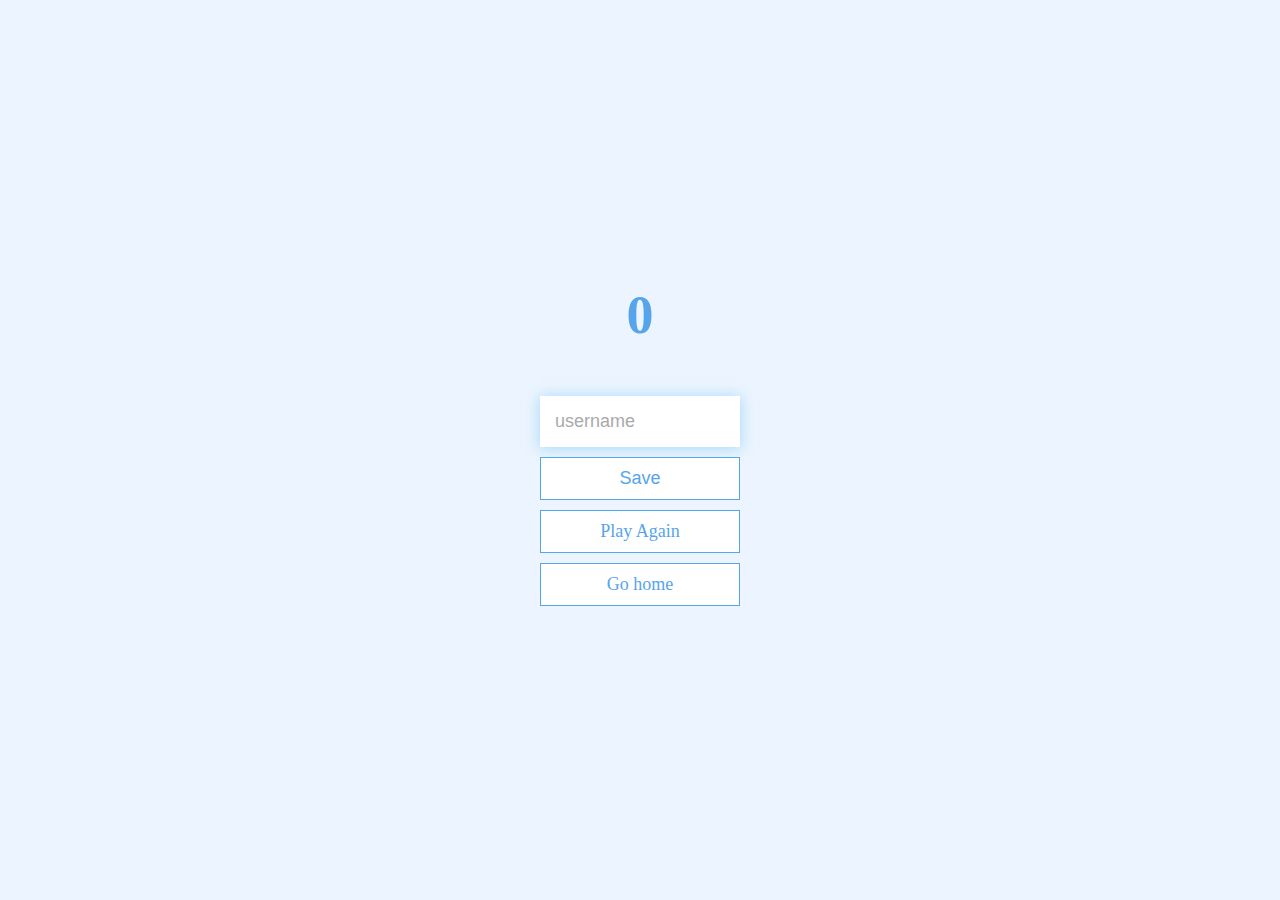
<file: Main/end.html>
<!DOCTYPE html>
<html lang="en">

<head>
    <meta charset="UTF-8">
    <meta name="viewport" content="width=device-width, initial-scale=1.0">
    <title>Congrats</title>
    <link rel="stylesheet" href="style.css">
</head>

<body>
    <div class="container">
        <div id="end" class="flex-center flex-column">
            <h1 id="finalScore">0</h1>
            <form action="">
                <input type="text" name="username" id="username" placeholder="username">
            
            <button type="submit" class="btn" id="saveScoreBtn" onclick="saveHighScore(event)" disabled>
                Save
            </button>
        </form>
        <a href="game.html" class="btn">Play Again</a>
        <a href="" class="btn">Go home</a>
        </div>
    </div>
    <script src="end.js"></script>
</body>

</html>
</file>
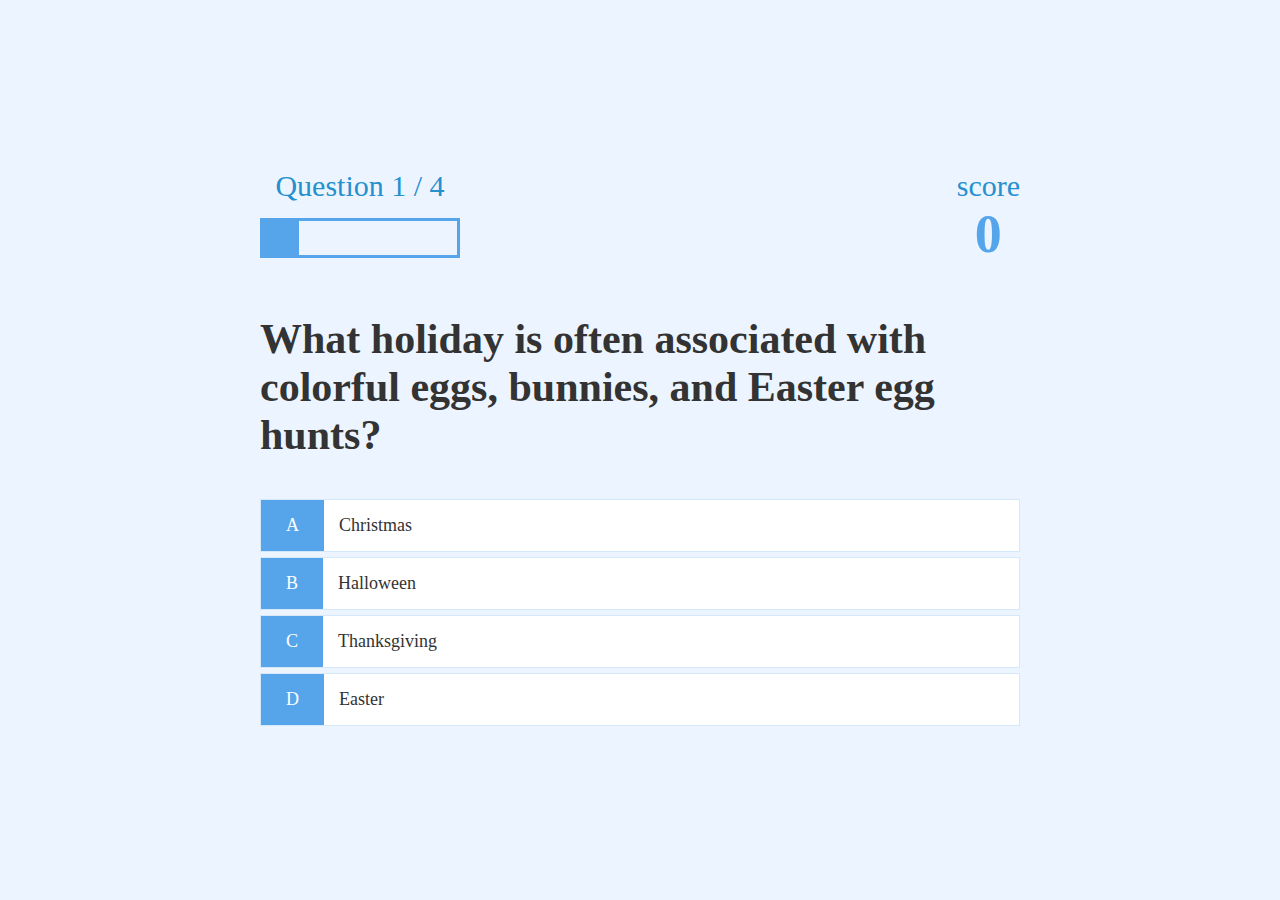
<file: Main/game.html>
<!DOCTYPE html>
<html lang="en">

<head>
    <meta charset="UTF-8">
    <meta name="viewport" content="width=device-width, initial-scale=1.0">
    <title>Quick Quiz - Play</title>
    <link rel="stylesheet" href="style.css">
    <link rel="stylesheet" href="game.css">
</head>

<body>
    <div class="container">
        <div id="game" class="justify-center flex-column">
            <div id="hud">
                <div id="hud-item">
                    <p id= "progressText" class="hud-prefix">
                        Question
                    </p>
                    <div id="progressBar">
                        <div id="progressBarFull">

                        </div>
                    </div>
                    
                    

                </div>
            
                <div id="hud-item">
                    <p class="hud-prefix">score</p>
                    <h1 class="hud-main-text" id="score">
                       0 
                    </h1>
                </div>
            </div>
            <h2 id="question">What is the answer to this question?</h2>

            <div class="choice_container">
                <p class="choice-prefix">A</p>
                <p class="choice-text"data-number="1">Choice 1 </p>
            </div>
          
            <div class="choice_container">
                <p class="choice-prefix">B</p>
                <p class="choice-text" data-number="2">Choice 2 </p>
            </div>
            <div class="choice_container">
                <p class="choice-prefix">C</p>
                <p class="choice-text"data-number="3">Choice 3 </p>
            </div>
            <div class="choice_container">
                <p class="choice-prefix">D</p>
                <p class="choice-text" data-number="4">Choice 4 </p>
            </div>

        </div>
    </div>
    <script src="game.js"></script>
</body>

</html>
</file>
<file: Main/style.css>
:root {
    background-color: #ecf5ff;
    font-size: 62.5%
}

* {
    box-sizing: border-box;
    font: arial, helvetica, sans-serif;
    margin: 0;
    padding: 0;
    color: #333;
}

h1,
h2,
h3,
h4 {
    margin-bottom: 1rem;
}

h1 {
    font-size: 5.4rem;
    color: #56a5eb;
    margin-bottom: 5rem;
}

h1>span {
    font-size: 5.4rem;
    font-weight: 500;
}


h2 {
    font-size: 4.2rem;
    margin-bottom: 4rem;
    font-weight: 700;

}

h3 {
    font-size: 2.8rem;
    font-weight: 500;

}

/*UTILITIES*/

.container {
    width: 100vw;
    height: 100vh;
    display: flex;
    justify-content: center;
    align-items: center;
    max-width: 80rem;
    margin: 0 auto;
    padding: 2rem;
}

.container>* {
    width: 100%;
}

.flex-column {
    display: flex;
    flex-direction: column;
}
:root {
    background-color: #ecf5ff;
    font-size: 62.5%
}

* {
    box-sizing: border-box;
    font: arial, helvetica, sans-serif;
    margin: 0;
    padding: 0;
    color: #333;
}

h1,
h2,
h3,
h4 {
    margin-bottom: 1rem;
}

h1 {
    font-size: 5.4rem;
    color: #56a5eb;
    margin-bottom: 5rem;
}

h1>span {
    font-size: 5.4rem;
    font-weight: 500;
}


h2 {
    font-size: 4.2rem;
    margin-bottom: 4rem;
    font-weight: 700;

}

h3 {
    font-size: 2.8rem;
    font-weight: 500;

}

/*UTILITIES*/

.container {
    width: 100vw;
    height: 100vh;
    display: flex;
    justify-content: center;
    align-items: center;
    max-width: 80rem;
    margin: 0 auto;
}

.container>* {
    width: 100%;
}

.flex-column {
    display: flex;
    flex-direction: column;
}

.flex-center {
    justify-content: center;
    align-items: center;

}

.text-center {
    text-align: center;
}

.hidden {
    display: none;
}

/*Buttons*/

.btn {
    font-size: 1.8rem;
    padding: 1rem;
    width: 20rem;
    text-align: center;
    border: 0.1rem solid #56a5eb;
    margin-bottom: 1rem;
    text-decoration: none;
    
}

.flex-center {
    justify-content: center;
    align-items: center;

}

.text-center {
    text-align: center;
}

.hidden {
    display: none;
}

/*Buttons*/

.btn {
    font-size: 1.8rem;
    padding: 1rem;
    width: 20rem;
    text-align: center;
    border: 0.1rem solid #56a5eb;
    margin-bottom: 1rem;
    text-decoration: none;
    color:#56a5eb;
    background-color: white;

}

.btn:hover{
    cursor: pointer;
    box-shadow: 0 0.4rem 1.4rem 0 rgba(86,185,235,0.5);
    transform: translateY(-0.1rem);
    transition: transform 150ms;
}
.btn[disabled]:hover{
 cursor: not-allowed;
 box-shadow: none;
 transform: none;
}

/* FORMS */

form{
    width:100%;
    display: flex;
    flex-direction: column;
    align-items: center;

}
input{
    margin-bottom:1rem;
    width:20rem;
    padding:1.5rem;
    font-size:1.8rem ;
    border:none;
    box-shadow: 0 0.1rem 1.4rem 0 rgba(86,185,235,0.5);
}
input::placeholder{
    color:#aaa;
    
}
</file>
<file: Main/game.css>
.choice_container{
    display:flex;
    margin-bottom: 0.5rem;
    width:100%;
    font-size:1.8rem;
    border :0.1rem solid rgb(86,165 ,235 ,0.25) ;
    background-color: rgb(255, 255, 255);
}
.choice_container:hover{
    cursor: pointer;
    box-shadow: 0 0.4rem 1.4rem 0 rgba(86,185,235,0.5);
    transform: translateY(-0.1rem);
    transition: transform 150ms;
}

.choice-prefix{
    padding:1.5rem 2.5rem;
    background-color: #56a5eb;
    color:white
}
.choice-text{
    padding: 1.5rem;
    width: 100%;
}
.correct {
    background-color: #28a745;
}
.incorrect {
    background-color: #dc3545;
}

/*HUD*/

#hud{
    display: flex;
    justify-content: space-between;
}

.hud-prefix{
    text-align: center;
    font-size: 3rem;
    color :rgb(38, 144, 206) ;
}
.hud-main-text{
    text-align: center;
}

#progressBar{
    width: 20rem;
    height: 4rem;
    border: 0.3rem solid #56a5eb ;
    margin-top: 1.5rem;

}
#progressBarFull{
    height: 3.4rem;
    background-color: #56a5eb;
    width:0% ;
}
</file>
